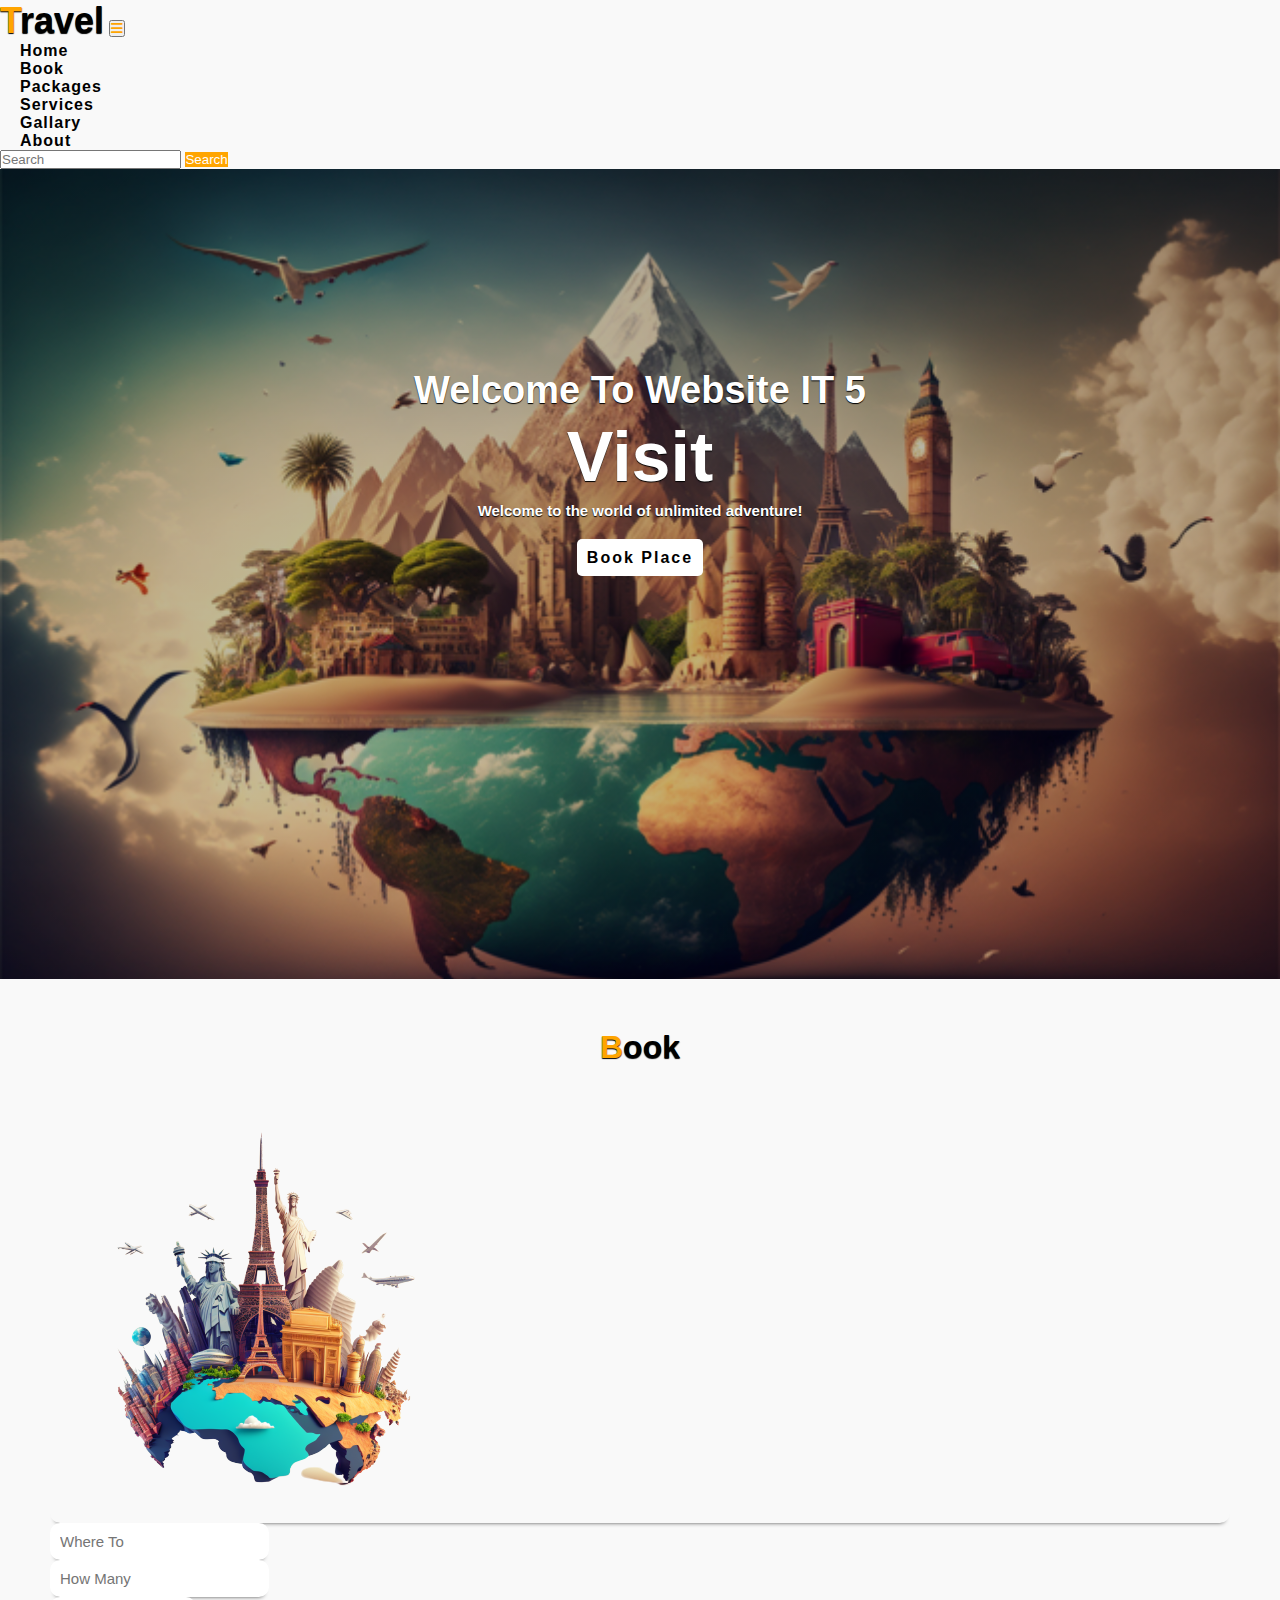
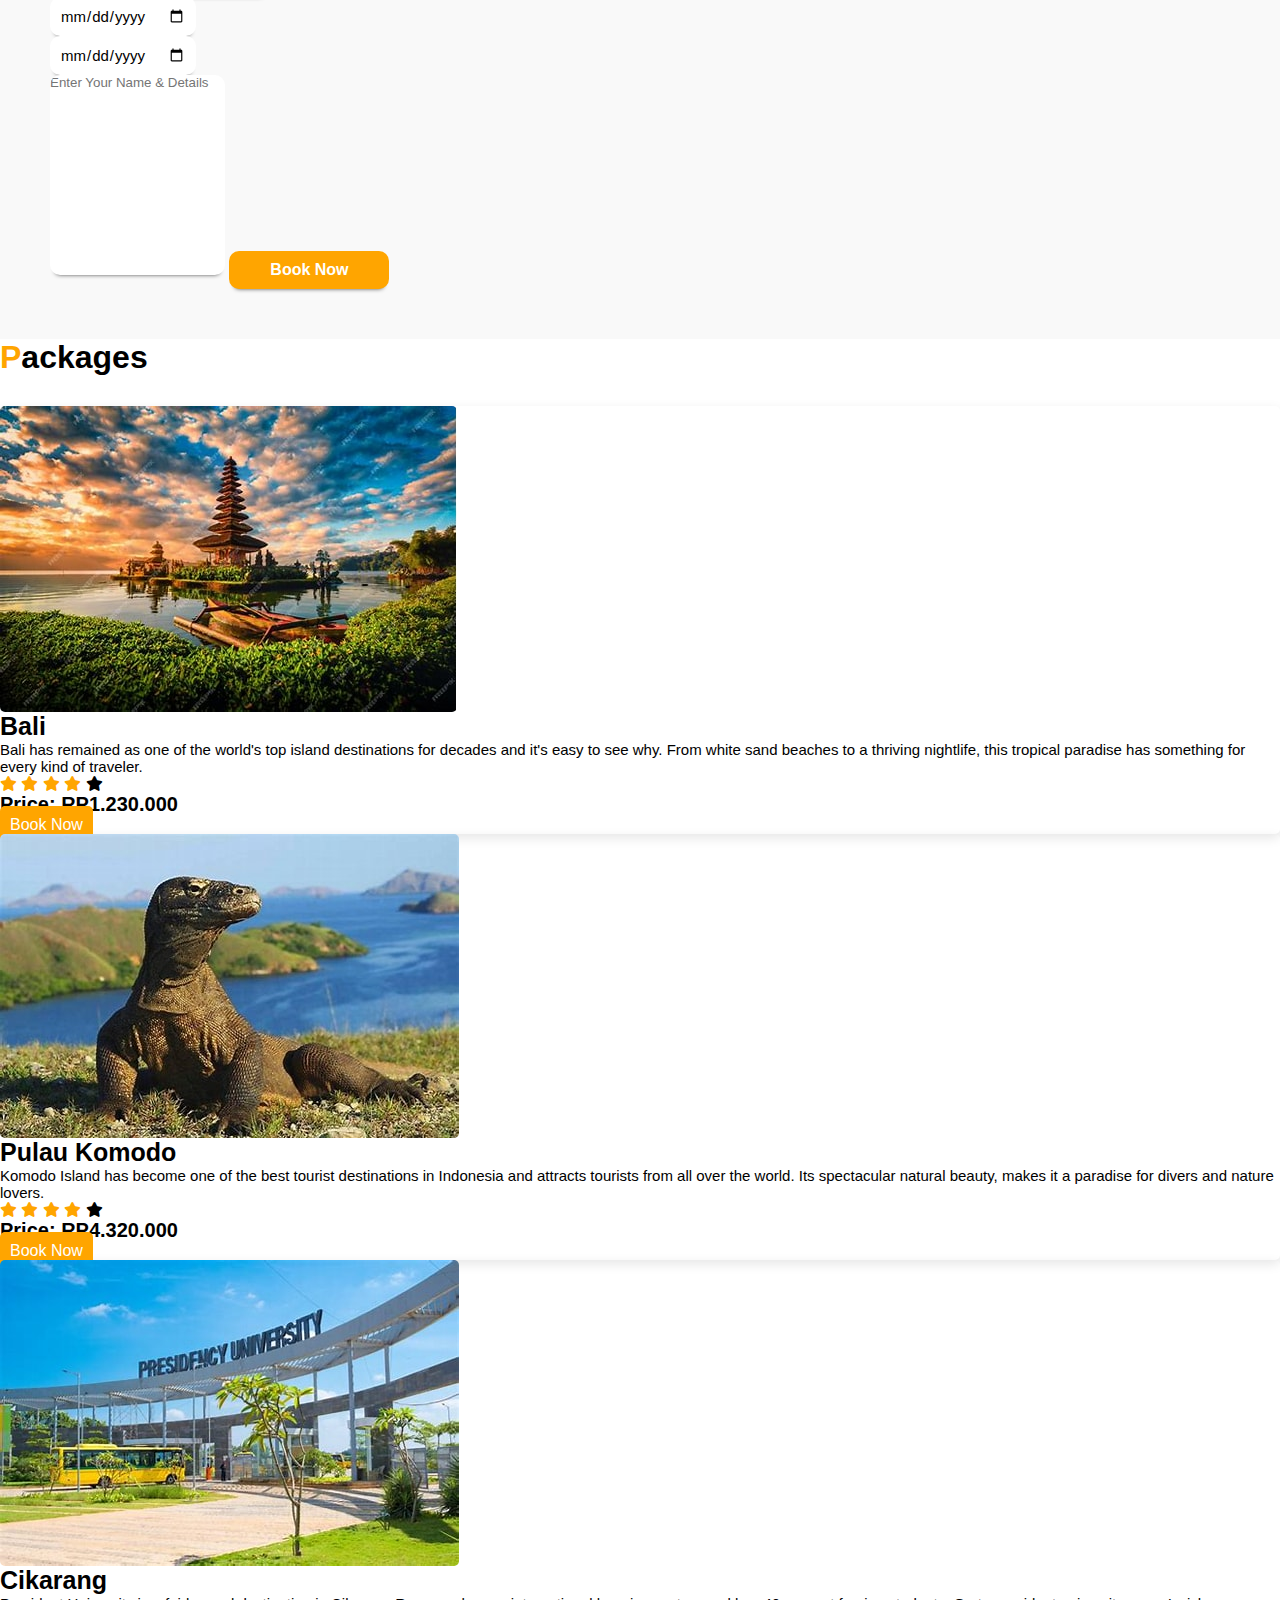
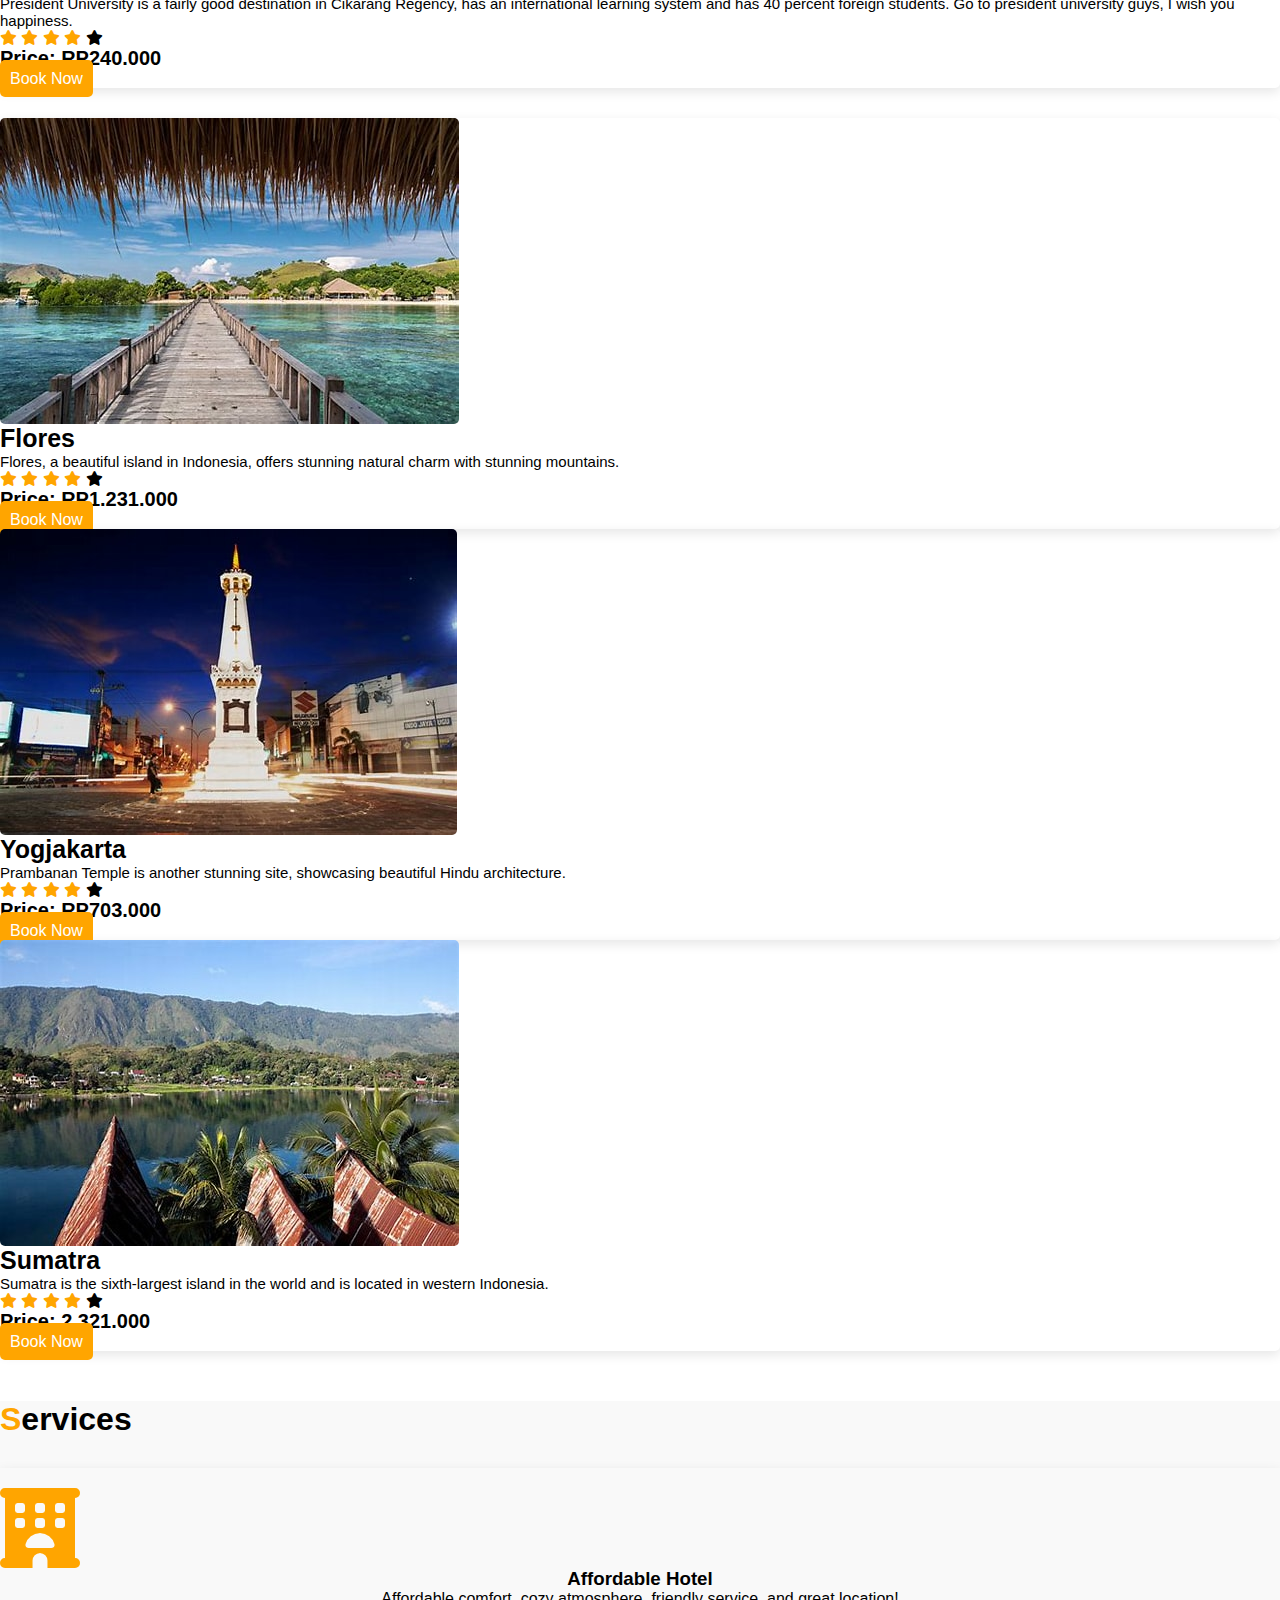
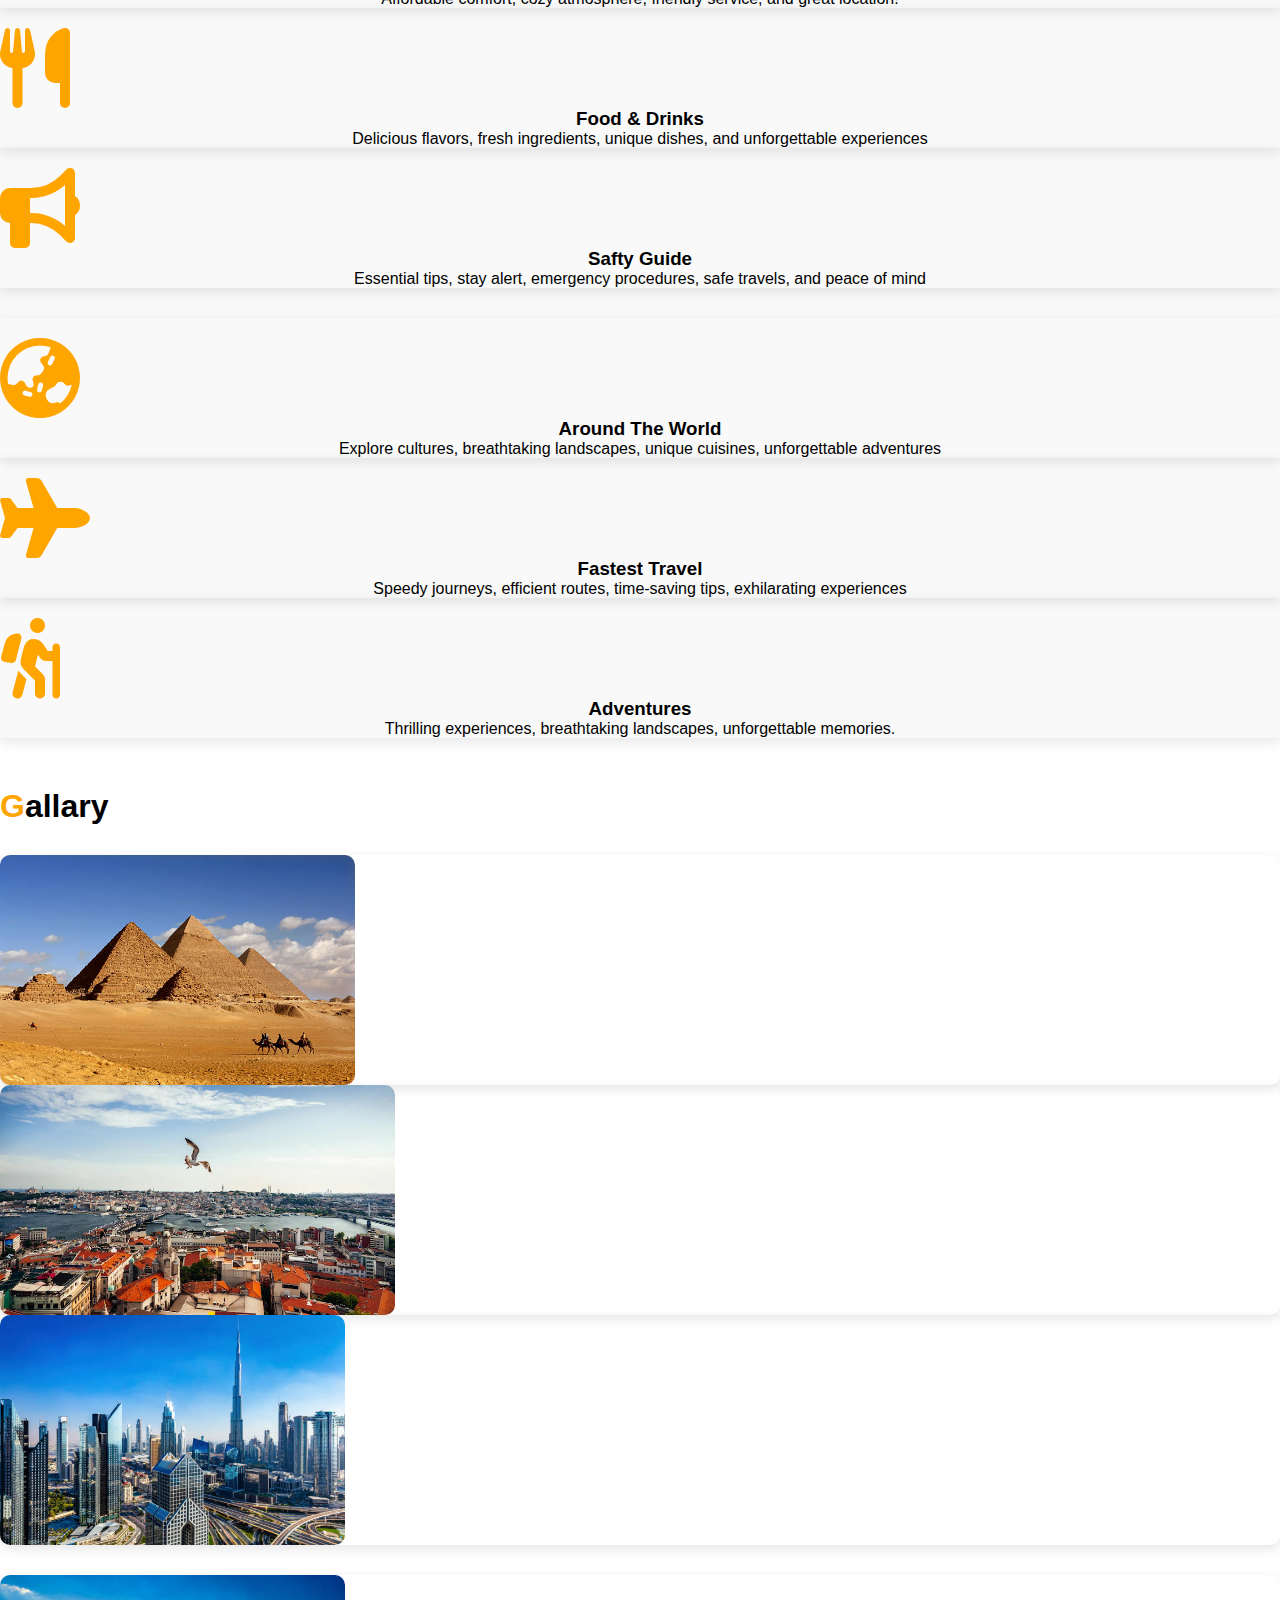
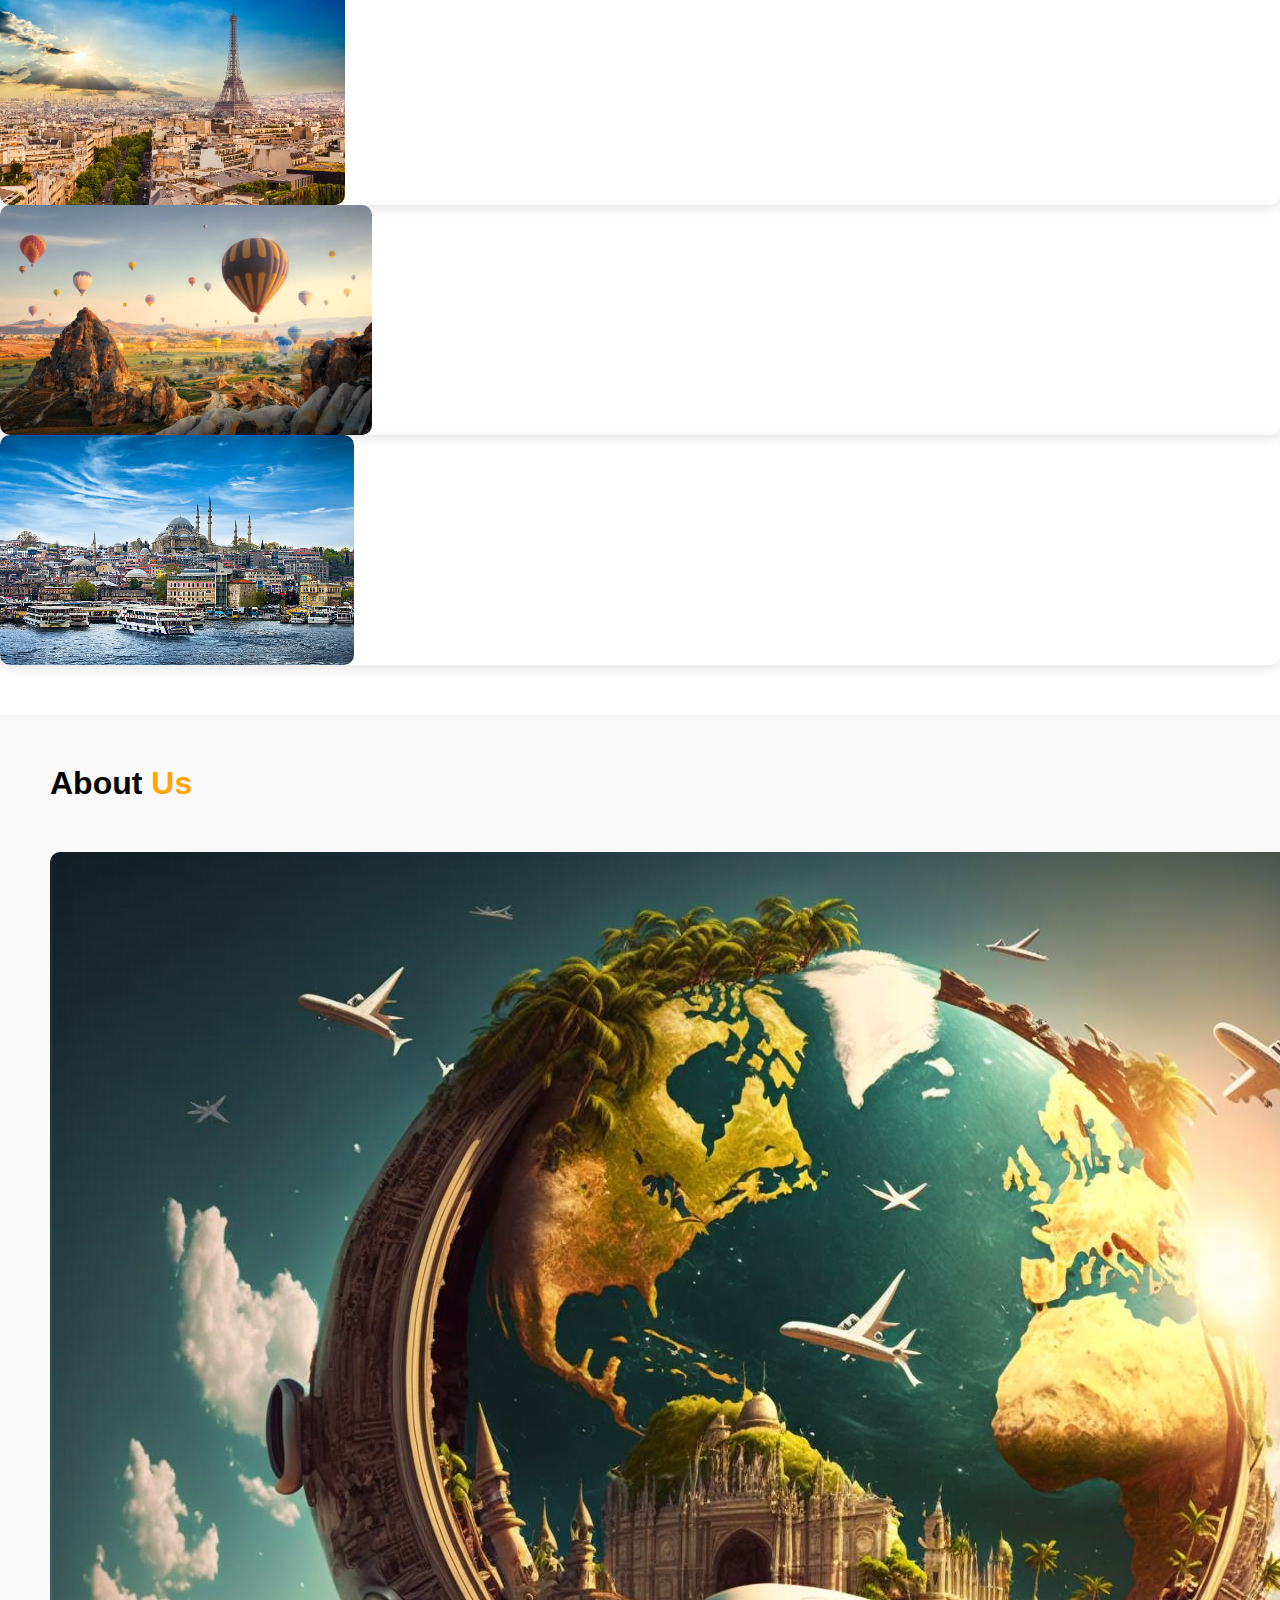
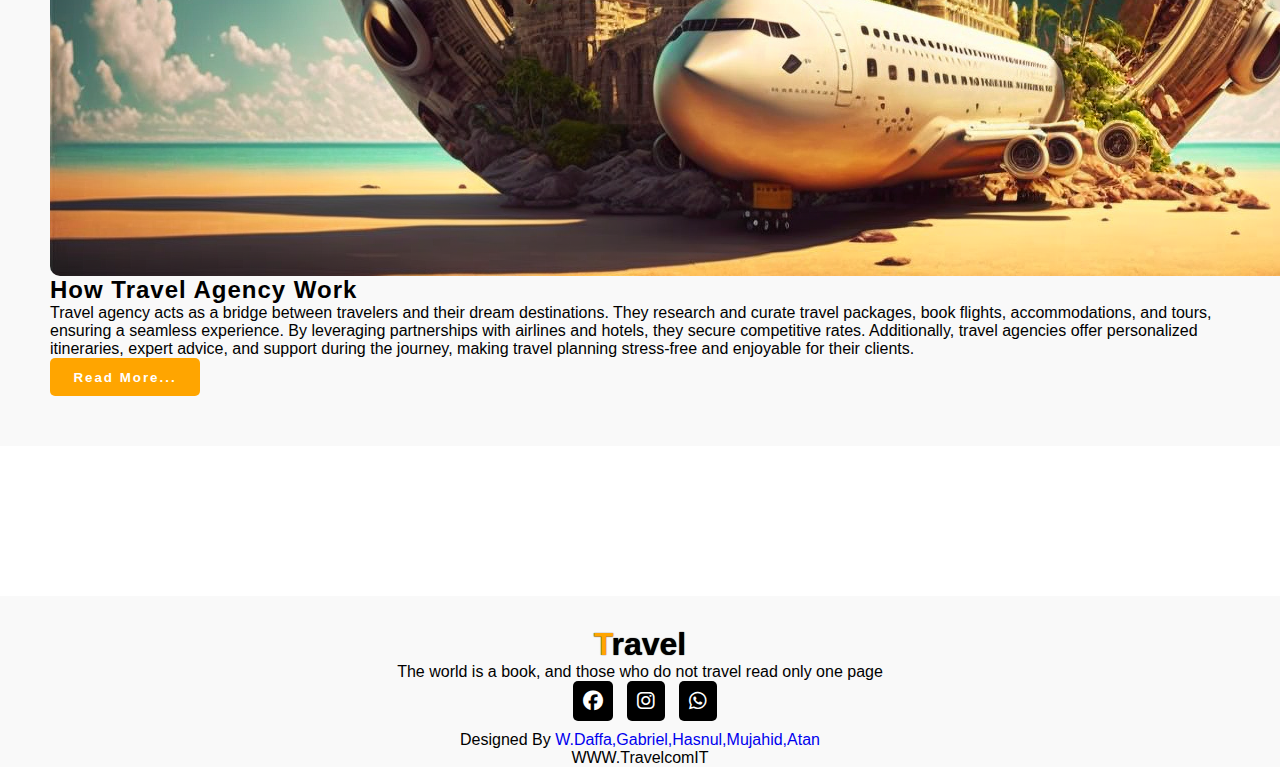
<file: index.html>
<html lang="en">
<head>
    <meta charset="UTF-8">
    <meta http-equiv="X-UA-Compatible" content="IE=edge">
    <meta name="viewport" content="width=device-width, initial-scale=1.0">
    <title>Travel Website</title>

    <link rel="stylesheet" href="style.css">

    <link href="https://cdn.jsdelivr.net/npm/bootstrap@5.0.2/dist/css/bootstrap.min.css" rel="stylesheet" integrity="sha384-EVSTQN3/azprG1Anm3QDgpJLIm9Nao0Yz1ztcQTwFspd3yD65VohhpuuCOmLASjC" crossorigin="anonymous">
    <link rel="stylesheet" href="https://cdnjs.cloudflare.com/ajax/libs/font-awesome/6.2.1/css/all.min.css">


    <link rel="preconnect" href="https://fonts.googleapis.com">
    <link rel="preconnect" href="https://fonts.gstatic.com" crossorigin>
    <link href="https://fonts.googleapis.com/css2?family=Roboto:wght@500&display=swap" rel="stylesheet">
</head>
<body>
    
    <nav class="navbar navbar-expand-lg" id="navbar">
        <div class="container">
          <a class="navbar-brand" href="index.html" id="logo"><span>T</span>ravel</a>
          <button class="navbar-toggler" type="button" data-bs-toggle="collapse" data-bs-target="#mynavbar">
            <span><i class="fa-solid fa-bars"></i></span>
          </button>
          <div class="collapse navbar-collapse" id="mynavbar">
            <ul class="navbar-nav me-auto">
              <li class="nav-item">
                <a class="nav-link active" href="index.html">Home</a>
              </li>
              <li class="nav-item">
                <a class="nav-link" href="#book">Book</a>
              </li>
              <li class="nav-item">
                <a class="nav-link" href="#packages">Packages</a>
              </li>
              <li class="nav-item">
                <a class="nav-link" href="#services">Services</a>
              </li>
              <li class="nav-item">
                <a class="nav-link" href="#gallary">Gallary</a>
              </li>
              <li class="nav-item">
                <a class="nav-link" href="#about">About</a>
              </li>
             
            </ul>
            <form class="d-flex">
              <input class="form-control me-2" type="text" placeholder="Search">
              <button class="btn btn-primary" type="button">Search</button>
            </form>
          </div>
        </div>
      </nav>

    <div class="home">
        <div class="content">
            <h5>Welcome To Website IT 5</h5>
            <h1>Visit <span class="changecontent"></span></h1>
            <p>Welcome to the world of unlimited adventure!</p>
            <a href="#book">Book Place</a>
        </div>
    </div>
 
    <section class="book" id="book">
      <div class="container">

        <div class="main-text">
          <h1><span>B</span>ook</h1>
        </div>
        
        <div class="row">

          <div class="col-md-6 py-3 py-md-0">
            <div class="card">
              <img src="./images/book-img.png" alt="">
            </div>
          </div>

          <div class="col-md-6 py-3 py-md-0">
            <form action="#">

              <input type="text" class="form-control" placeholder="Where To" required><br>
              <input type="text" class="form-control" placeholder="How Many" required><br>
              <input type="date" class="form-control" placeholder="Arrivals" required><br>
              <input type="date" class="form-control" placeholder="Leaving" required><br>
              <textarea class="form-control" rows="5" name="text" placeholder="Enter Your Name & Details"></textarea>
              <input type="submit" value="Book Now" class="submit" required>

            </form>
          </div>

        </div>
      </div>
    </section>
  
    <section class="packages" id="packages">
      <div class="container">
        
        <div class="main-txt">
          <h1><span>P</span>ackages</h1>
        </div>

        <div class="row" style="margin-top: 30px;">

          <div class="col-md-4 py-3 py-md-0">

            <div class="card">
              <img src="travel/bali.jpg" alt="">
              <div class="card-body">
                <h3>Bali</h3>
                <p>Bali has remained as one of the world's top island destinations for decades and it's easy to see why. From white sand beaches to a thriving nightlife, this tropical paradise has something for every kind of traveler.
                </p>
                <div class="star">
                  <i class="fa-solid fa-star checked"></i>
                  <i class="fa-solid fa-star checked"></i>
                  <i class="fa-solid fa-star checked"></i>
                  <i class="fa-solid fa-star checked"></i>
                  <i class="fa-solid fa-star "></i>
                </div>
                <h6>Price: <strong>RP1.230.000</strong></h6>
                <a href="booking.html">Book Now</a>
              </div>
            </div>

          </div>
          <div class="col-md-4 py-3 py-md-0">

            <div class="card">
              <img src="travel/komodo.jpg" alt="">
              <div class="card-body">
                <h3>Pulau Komodo</h3>
                <p>Komodo Island has become one of the best tourist destinations in Indonesia and attracts tourists from all over the world. Its spectacular natural beauty, makes it a paradise for divers and nature lovers.</p>
                <div class="star">
                  <i class="fa-solid fa-star checked"></i>
                  <i class="fa-solid fa-star checked"></i>
                  <i class="fa-solid fa-star checked"></i>
                  <i class="fa-solid fa-star checked"></i>
                  <i class="fa-solid fa-star "></i>
                </div>
                <h6>Price: <strong>RP4.320.000</strong></h6>
                <a href="booking.html">Book Now</a>
              </div>
            </div>

          </div>
          <div class="col-md-4 py-3 py-md-0">

            <div class="card">
              <img src="travel/pu.jpg" alt="">
              <div class="card-body">
                <h3>Cikarang</h3>
                <p>President University is a fairly good destination in Cikarang Regency, has an international learning system and has 40 percent foreign students. Go to president university guys, I wish you happiness.</p>
                <div class="star">
                  <i class="fa-solid fa-star checked"></i>
                  <i class="fa-solid fa-star checked"></i>
                  <i class="fa-solid fa-star checked"></i>
                  <i class="fa-solid fa-star checked"></i>
                  <i class="fa-solid fa-star "></i>
                </div>
                <h6>Price: <strong>RP240.000</strong></h6>
                <a href="booking.html">Book Now</a>
              </div>
            </div>

          </div>



        </div>



        <div class="row" style="margin-top: 30px;">

          <div class="col-md-4 py-3 py-md-0">

            <div class="card">
              <img src="travel/flores.jpg" alt="">
              <div class="card-body">
                <h3>Flores</h3>
                <p>Flores, a beautiful island in Indonesia, offers stunning natural charm with stunning mountains.</p>
                <div class="star">
                  <i class="fa-solid fa-star checked"></i>
                  <i class="fa-solid fa-star checked"></i>
                  <i class="fa-solid fa-star checked"></i>
                  <i class="fa-solid fa-star checked"></i>
                  <i class="fa-solid fa-star "></i>
                </div>
                <h6>Price: <strong>RP1.231.000</strong></h6>
                <a href="booking.html">Book Now</a>
              </div>
            </div>

          </div>
          <div class="col-md-4 py-3 py-md-0">

            <div class="card">
              <img src="travel/yogya.jpg" alt="">
              <div class="card-body">
                <h3>Yogjakarta</h3>
                <p>Prambanan Temple is another stunning site, showcasing beautiful Hindu architecture.</p>
                <div class="star">
                  <i class="fa-solid fa-star checked"></i>
                  <i class="fa-solid fa-star checked"></i>
                  <i class="fa-solid fa-star checked"></i>
                  <i class="fa-solid fa-star checked"></i>
                  <i class="fa-solid fa-star "></i>
                </div>
                <h6>Price: <strong>RP703.000</strong></h6>
                <a href="booking.html">Book Now</a>
              </div>
            </div>

          </div>
          <div class="col-md-4 py-3 py-md-0">

            <div class="card">
              <img src="travel/sumatra.jpg" alt="">
              <div class="card-body">
                <h3>Sumatra</h3>
                <p>Sumatra is the sixth-largest island in the world and is located in western Indonesia.</p>
                <div class="star">
                  <i class="fa-solid fa-star checked"></i>
                  <i class="fa-solid fa-star checked"></i>
                  <i class="fa-solid fa-star checked"></i>
                  <i class="fa-solid fa-star checked"></i>
                  <i class="fa-solid fa-star "></i>
                </div>
                <h6>Price: <strong>2.321.000</strong></h6>
                <a href="booking.html">Book Now</a>
              </div>
            </div>

          </div>



        </div>


      </div>
    </section>








    <section class="services" id="services">
      <div class="container">

        <div class="main-txt">
          <h1><span>S</span>ervices</h1>
        </div>

        <div class="row" style="margin-top: 30px;">

          <div class="col-md-4 py-3 py-md-0">

            <div class="card">
              <i class="fas fa-hotel"></i>
              <div class="card-body">
                <h3>Affordable Hotel</h3>
                <p>Affordable comfort, cozy atmosphere, friendly service, and great location!</p>
              </div>
            </div>

          </div>
          <div class="col-md-4 py-3 py-md-0">

            <div class="card">
              <i class="fas fa-utensils"></i>
              <div class="card-body">
                <h3>Food & Drinks</h3>
                <p>Delicious flavors, fresh ingredients, unique dishes, and unforgettable experiences</p>
              </div>
            </div>

          </div>
          <div class="col-md-4 py-3 py-md-0">

            <div class="card">
              <i class="fas fa-bullhorn"></i>
              <div class="card-body">
                <h3>Safty Guide</h3>
                <p>Essential tips, stay alert, emergency procedures, safe travels, and peace of mind</p>
              </div>
            </div>

          </div>



        </div>


        <div class="row" style="margin-top: 30px;">

          <div class="col-md-4 py-3 py-md-0">

            <div class="card">
              <i class="fas fa-globe-asia"></i>
              <div class="card-body">
                <h3>Around The World</h3>
                <p>Explore cultures, breathtaking landscapes, unique cuisines, unforgettable adventures</p>
              </div>
            </div>

          </div>
          <div class="col-md-4 py-3 py-md-0">

            <div class="card">
              <i class="fas fa-plane"></i>
              <div class="card-body">
                <h3>Fastest Travel</h3>
                <p>Speedy journeys, efficient routes, time-saving tips, exhilarating experiences</p>
              </div>
            </div>

          </div>
          <div class="col-md-4 py-3 py-md-0">

            <div class="card">
              <i class="fas fa-hiking"></i>
              <div class="card-body">
                <h3>Adventures</h3>
                <p>Thrilling experiences, breathtaking landscapes, unforgettable memories.</p>
              </div>
            </div>

          </div>



        </div>

      </div>
    </section>





    <section class="gallary" id="gallary">
      <div class="container">

        <div class="main-txt">
          <h1><span>G</span>allary</h1>
        </div>

        <div class="row" style="margin-top: 30px;">
          <div class="col-md-4 py-3 py-md-0">
            <div class="card">
              <img src="./images/g1.png" alt="" height="230px">
            </div>
          </div>
          <div class="col-md-4 py-3 py-md-0">
            <div class="card">
              <img src="./images/g2.png" alt="" height="230px">
            </div>
          </div>
          <div class="col-md-4 py-3 py-md-0">
            <div class="card">
              <img src="./images/g3.png" alt="" height="230px">
            </div>
          </div>
        </div>


        <div class="row" style="margin-top: 30px;">
          <div class="col-md-4 py-3 py-md-0">
            <div class="card">
              <img src="./images/g4.png" alt="" height="230px">
            </div>
          </div>
          <div class="col-md-4 py-3 py-md-0">
            <div class="card">
              <img src="./images/g5.png" alt="" height="230px">
            </div>
          </div>
          <div class="col-md-4 py-3 py-md-0">
            <div class="card">
              <img src="./images/g6.png" alt="" height="230px">
            </div>
          </div>
        </div>

      </div>
    </section>

    <section class="about" id="about">
      <div class="container">

        <div class="main-txt">
          <h1>About <span>Us</span></h1>
        </div>

        <div class="row" style="margin-top: 50px;">

          <div class="col-md-6 py-3 py-md-0">
            <div class="card">
              <img src="./images/about-img.png" alt="">
            </div>
          </div>

          <div class="col-md-6 py-3 py-md-0">
            <h2>How Travel Agency Work</h2>
            <p>Travel agency acts as a bridge between travelers and their dream destinations. They research and curate travel packages, book flights, accommodations, and tours, ensuring a seamless experience. By leveraging partnerships with airlines and hotels, they secure competitive rates. Additionally, travel agencies offer personalized itineraries, expert advice, and support during the journey, making travel planning stress-free and enjoyable for their clients.</p>
            <button id="about-btn">Read More...</button>
          </div>

        </div>

      </div>
    </section>
 
    <footer id="footer">
      <h1><span>T</span>ravel</h1>
      <p>The world is a book, and those who do not travel read only one page  </p>
      <div class="social-links">
        <i class="fa-brands fa-facebook"></i>
        <i class="fa-brands fa-instagram"></i>
        <i class="fa-brands fa-whatsapp"></i>
      </div>
      <div class="credit">
        <p>Designed By <a href="#">W.Daffa,Gabriel,Hasnul,Mujahid,Atan</a></p>
      </div>
      <div class="copyright">
        <p>WWW.TravelcomIT</p>
      </div>
    </footer>

    <script src="https://cdn.jsdelivr.net/npm/bootstrap@5.0.2/dist/js/bootstrap.bundle.min.js" integrity="sha384-MrcW6ZMFYlzcLA8Nl+NtUVF0sA7MsXsP1UyJoMp4YLEuNSfAP+JcXn/tWtIaxVXM" crossorigin="anonymous"></script>

</body>
</html>
</file>
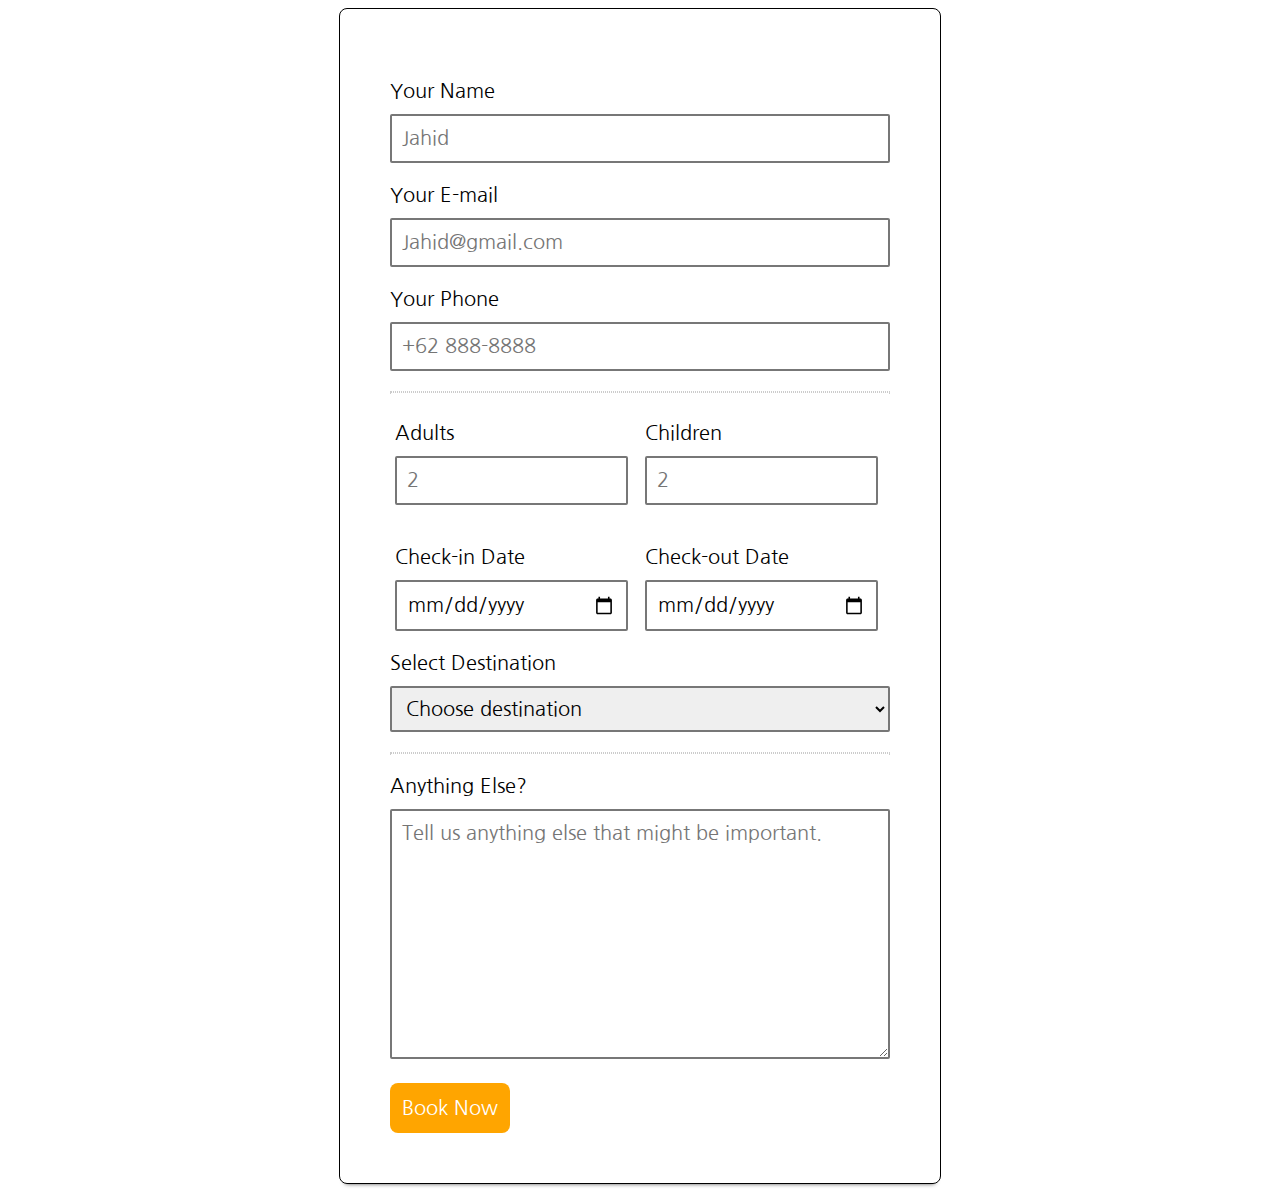
<file: booking.html>
<!DOCTYPE html>
<html lang="en">
<head>
    <meta charset="utf-8">
    <meta name="viewport" content="width=device-width, initial-scale=1">
    <meta name="author" content="CodePel">
    <title> Booking  </title>
    <link rel="stylesheet" href="booking.css">
    <link rel='stylesheet' href='https://fonts.googleapis.com/css?family=Nanum+Gothic'>
</head>
<body> <!-- Menambahkan tag body -->
    <main class="cd__main">
        <form class="booking-form" action="#" method="post">
            <div class="elem-group">
                <label for="name">Your Name</label>
                <input type="text" id="name" name="visitor_name" placeholder="Jahid" pattern="[A-Z\\sa-z]{3,20}" required>
            </div>
            <div class="elem-group">
                <label for="email">Your E-mail</label>
                <input type="email" id="email" name="visitor_email" placeholder="Jahid@gmail.com" required>
            </div>
            <div class="elem-group">
                <label for="phone">Your Phone</label>
                <input type="tel" id="phone" name="visitor_phone" placeholder="+62 888-8888" pattern="(\\d{3})-?\\s?(\\d{3})-?\\s?(\\d{4})" required>
            </div>
            <hr>
            <div class="elem-group inlined">
                <label for="adult">Adults</label>
                <input type="number" id="adult" name="total_adults" placeholder="2" min="1" required>
            </div>
            <div class="elem-group inlined">
                <label for="child">Children</label>
                <input type="number" id="child" name="total_children" placeholder="2" min="0" required>
            </div>
            <div class="elem-group inlined">
                <label for="checkin-date">Check-in Date</label>
                <input type="date" id="checkin-date" name="checkin" required>
            </div>
            <div class="elem-group inlined">
                <label for="checkout-date">Check-out Date</label>
                <input type="date" id="checkout-date" name="checkout" required>
            </div>
            <div class="elem-group">
                <label for="room-selection">Select Destination</label>
                <select id="room-selection" name="room_preference" required>
                    <option value="">Choose destination</option>
                    <option value="bali">Bali</option>
                    <option value="pulau komodo">Pulau Komodo</option>
                    <option value="cikarang">Cikarang</option>
                    <option value="flores">Flores</option>
                    <option value="yogya">Yogyakarta</option>
                    <option value="sumatra">Sumatra</option>
                    <option value="coming">Coming soon other destination</option>
                </select>
            </div>
            <hr>
            <div class="elem-group">
                <label for="message">Anything Else?</label>
                <textarea id="message" name="visitor_message" placeholder="Tell us anything else that might be important." required></textarea>
            </div>
            <button type="submit">Book Now</button>
        </form>
    </main>
</body>
</html>
</file>
<file: style.css>
*{
    margin: 0;
    padding: 0;
    box-sizing: border-box;
    text-decoration: none;
    list-style: none;
    scroll-behavior: smooth;
    font-family: 'Lato', sans-serif;
}


#navbar{
    background: #f9f9f9;
}
#logo{
    font-size: 36px;
    font-weight: 550;
    color: black;
    text-shadow: 0px 1px 1px black;
    margin-bottom: 5px;
}
#logo span{
    color: #ffa500;
}
.navbar-toggler span{
    color: #ffa500;
}
.navbar-nav{
    margin-left: 20px;
}
.nav-item .nav-link{
    font-size: 16px;
    font-weight: 550;
    color: black;
    letter-spacing: 1px;
    border-radius: 3px;
    transition: 0.5s ease;
}
.nav-item .nav-link:hover{
    background: #ffa500;
    color: white;
}
#navbar form button{
    background: orange;
    color: white;
    border: none;
}

.home{
    width: 100%;
    height: 90vh;
    background-image: linear-gradient(rgba(0,0,0,0.3),rgba(0,0,0,0.2)), url(./images/background\ img.png);
    background-repeat: no-repeat;
    background-size: cover;
}
.home .content{
    text-align: center;
    padding-top: 200px;
}
.home .content h5{
    color: white;
    font-size: 38px;
    font-weight: 550;
    text-shadow: 0px 1px 1px black;
}
.home .content h1{
    color: white;
    font-size: 70px;
    font-weight: 550;
    text-shadow: 0px 1px 1px black;
    margin-top: 5px;
}
.changecontent::after{
    content: ' ';
    color: #ffa500;
    text-shadow: 0px 1px 1px black;
    animation: changetext 10s infinite linear;
}
@keyframes changetext{
    0%{content: "Bali";}
    10%{content: "Jakarta";}
    20%{content: "Banda naira";}
    30%{content: "Jogjakarta";}
    40%{content: "Lombok";}
    50%{content: "Bromo";}
    60%{content: "Komodo";}
    70%{content: "Raja Ampat";}
    80%{content: "Sumatra";}
    90%{content: "Flores";}
    100%{content: "Curuk Leuwi Hejo";}
} 
.home .content p{
    color: white;
    font-size: 15px;
    font-weight: 600;
    text-shadow: 0px 1px 1px black;
    margin-bottom: 30px;
    margin-top: 5px;
}
.home .content a{
    padding: 10px;
    background: white;
    color: black;
    letter-spacing: 2px;
    font-weight: 550;
    border-radius: 5px;
    text-decoration: none;
    transition: 0.5s;
}
.home .content a:hover{
    background: #ffa500;
    color: white;
}
@media (max-width:850px){
    .home{
        background-position: 50%;
    }
}
@media (max-width:450px){
    .home .content h5{
        font-size: 25px;
    }
    .home .content h1{
        font-size: 38px;
    }
    .home .content p{
        font-size: 13px;
    }
}

.book{
    background: #f9f9f9;
    padding: 50px;
}
.main-text h1{
    text-align: center;
    text-shadow: 0px 1px 1px black;
    font-weight: 600;
}
.main-text h1 span{
    color: #ffa500;
}
.book .card{
    border-radius: 10px;
    box-shadow: 0px 5px 5px -6px black;
}
.book .row{
    margin-top: 30px;
}
.book form input{
    padding: 10px;
    color: black;
    border: none;
    outline: none;
    font-size: 15px;
    border-radius: 10px;
    box-shadow: 0px 5px 5px -6px black;
}
.book form textarea{
    border: none;
    border-radius: 10px;
    resize: none;
    box-shadow: 0px 5px 5px -6px black;
    height: 200px;
}
.book .submit{
    width: 160px;
    font-size: 16px;
    font-weight: 550;
    background: #ffa500;
    color: white;
    margin-top: 10px;
    transition: 0.5s;
}
.book .submit:hover{
    width: 170px;
}
@media (max-width:765px){
    .book{
        padding: 0;
    }
    .main-text h1{
        padding: 20px;
    }
}*/






.main-txt h1{
    text-align: center;
    margin-top: 30px;
    font-weight: 600;
    text-shadow: 0px 1px 1px black;
}
.main-txt h1 span{
    color: #ffa500;
}
.packages .card{
    border-radius: 5px;
    border: none;
    box-shadow: rgba(0,0,0,0.1) 0px 4px 12px;
}
.packages .card img{
    border-radius: 5px;
}
.packages .card .card-body{
    background: transparent;
}
.packages .card .card-body h3{
    font-size: 25px;
    font-weight: 600;
}
.packages .card .card-body p{
    font-size: 15px;
}
.checked{
    color: #ffa500;
}
.star i{
    font-size: 15px;
}
.packages .card .card-body h6{
    font-size: 20px;
}
.packages .card .card-body a{
    padding: 10px;
    text-decoration: none;
    background: #ffa500;
    color: white;
    border-radius: 5px;
}





.services{
    background: #f9f9f9;
    margin-top: 50px;
}
.services .card{
    box-shadow: rgba(0,0,0,0.1) 0px 4px 12px;
    border: none;
    cursor: pointer;
}
.services .card i{
    font-size: 80px;
    text-align: center;
    color: #ffa500;
    margin-top: 20px;
}
.services .card .card-body h3{
    font-weight: 600;
}
.services .card .card-body{
    text-align: center;
}

.gallary{
    margin-top: 50px;
}
.gallary .card{
    border-radius: 10px;
    box-shadow: rgba(0,0,0,0.1) 0px 4px 12px;
    cursor: pointer;
}
.gallary .card img{
    border-radius: 10px;
    transition: 0.5s;
}
.gallary .card img:hover{
    transform: scale(1.1);
}

.about{
    padding: 50px;
    margin-top: 50px;
    background: #f9f9f9;
}
.about .card{
    border-radius: 10px;
}
.about .card img{
    border-radius: 10px;
}
.about h2{
    font-weight: 600;
    letter-spacing: 1px;
}
.about p{
    font-weight: 500;
}
#about-btn{
    width: 150px;
    height: 38px;
    border: none;
    border-radius: 5px;
    background: #ffa500;
    color: white;
    letter-spacing: 2px;
    font-weight: 550;
    transition: 0.5s ease;
    cursor: pointer;
}
#about-btn:hover{
    width: 170px;
}
@media (max-width:765px){
    .about{
        padding: 0;
    }
}
/* About End */




/* Footer Start */
#footer{
    width: 100%;
    margin-top: 150px;
    text-align: center;
    background: #f9f9f9;
}
#footer h1{
    font-weight: 600;
    padding-top: 30px;
    text-shadow: 0px 0px 1px black;
}
#footer h1 span{
    color: #ffa500;
}
.social-links i{
    padding: 10px;
    border-radius: 5px;
    font-size: 20px;
    background: black;
    color: white;
    margin-left: 10px;
    margin-bottom: 10px;
    transition: 0.5s ease;
    cursor: pointer;
}
.social-links i:hover{
    background: #ffa500;
}
</file>
<file: booking.css>
.booking-form {
  width: 500px;
  margin: 0 auto;
  padding: 50px;
  background:;
  border-radius: 8px;
  box-shadow:0px 5px 5px -6px black;
  border: 1px solid black;
}
.cd__main{
  
  background: linear-gradient !important;
  
}


div.elem-group {
  margin: 20px 0;
}

div.elem-group.inlined {
  width: 49%;
  display: inline-block;
  float: left;
  margin-left: 1%;
}

label {
  display: block;
  font-family: 'Nanum Gothic';
  padding-bottom: 10px;
  font-size: 1.25em;
}

input, select, textarea {
  border-radius: 2px;
  border: 2px solid #777;
  box-sizing: border-box;
  font-size: 1.25em;
  font-family: 'Nanum Gothic';
  width: 100%;
  padding: 10px;
}

div.elem-group.inlined input {
  width: 95%;
  display: inline-block;
}

textarea {
  height: 250px;
}

hr {
  border: 1px dotted #ccc;
}

button {
  height: 50px;
  background: orange;
  border: none;
  color: white;
  font-size: 1.25em;
  font-family: 'Nanum Gothic';
  border-radius: 4px;
  cursor: pointer;
  padding: 0 12px;
  border-radius: 8px;
}

button:hover {
  background:orange;
  transition: 0,5s;
}
</file>
